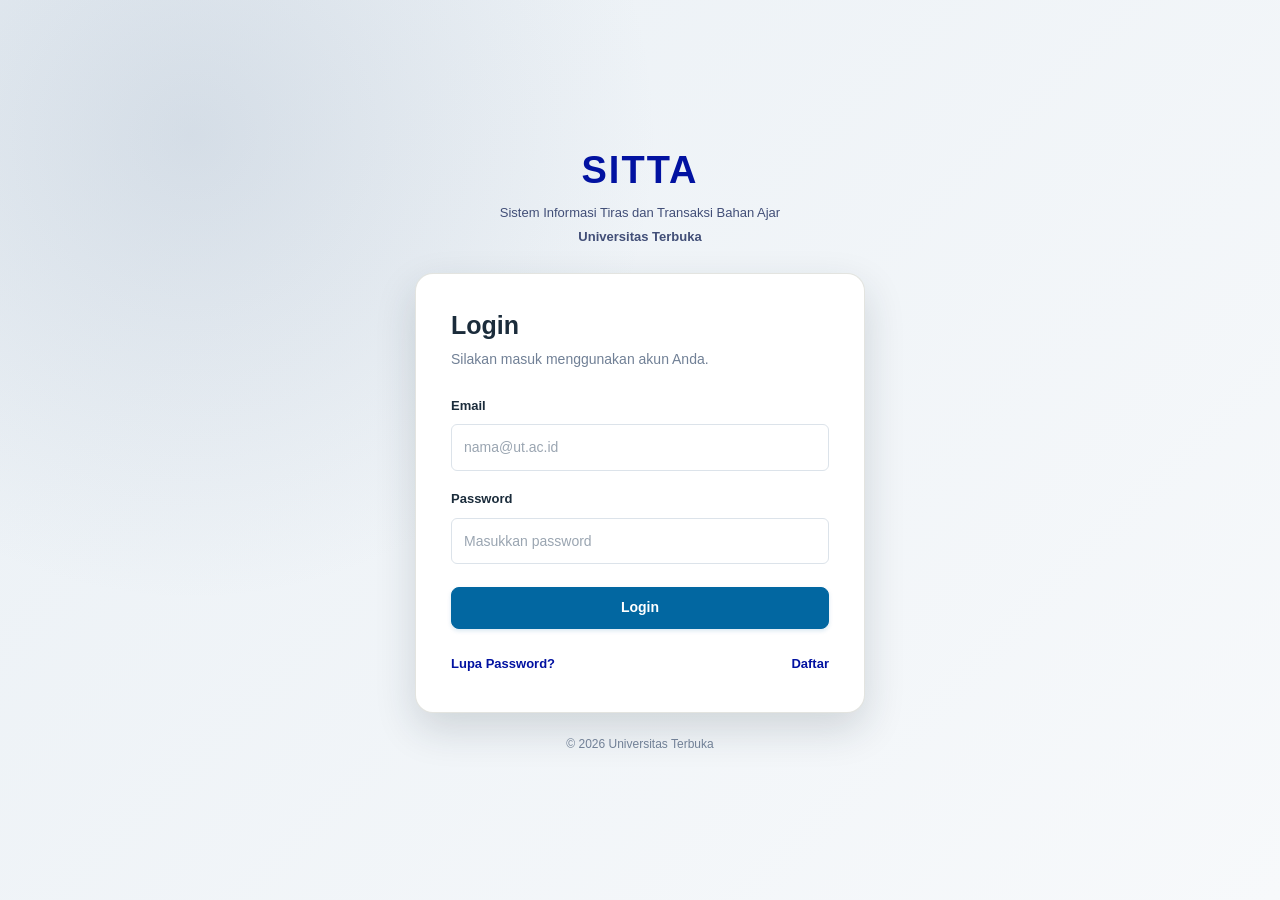
<file: index.html>
<!DOCTYPE html>
<html lang="id">
<head>
    <meta charset="UTF-8">
    <meta name="viewport" content="width=device-width, initial-scale=1.0">
    <meta name="description"
            content="SITTA - Sistem Informasi Tiras dan Transaksi Bahan Ajar Universitas Terbuka">

    <title>Login | SITTA Universitas Terbuka</title>
    <link rel="icon" type="image/png" href="img/favicon.png">

    <link rel="stylesheet" href="css/style.css">
    <script src="js/theme.js"></script>

    <script src="js/data.js" defer></script>
    <script src="js/script.js" defer></script>
</head>
<body>
    <main class="login-page">
        <section class="login-container">

            <header class="login-header">
                <h1>SITTA</h1>
                <p>Sistem Informasi Tiras dan Transaksi Bahan Ajar</p>
                <p>Universitas Terbuka</p>
            </header>

            <section class="login-card">
                <h2>Login</h2>
                <p>Silakan masuk menggunakan akun Anda.</p>

                <form id="loginForm">
                    <div class="form-group">
                        <label for="email">Email</label>
                        <input
                            type="email"
                            id="email"
                            name="email"
                            placeholder="nama@ut.ac.id"
                            autocomplete="username"
                            required
                        >
                    </div>

                    <div class="form-group">
                        <label for="password">Password</label>
                        <input
                            type="password"
                            id="password"
                            name="password"
                            placeholder="Masukkan password"
                            autocomplete="current-password"
                            required
                        >
                    </div>

                    <button type="submit" class="btn btn-primary">
                        Login
                    </button>
                </form>

                <nav class="login-links" aria-label="Bantuan akun">
                    <button type="button" id="forgotPasswordBtn">
                        Lupa Password?
                    </button>

                    <button type="button" id="registerBtn">
                        Daftar
                    </button>
                </nav>
            </section>

            <footer class="login-footer">
                <p>&copy; 2026 Universitas Terbuka</p>
            </footer>
        </section>
    </main>


    <!-- MODAL LUPA PASSWORD -->
    <div
        class="modal"
        id="forgotPasswordModal"
        role="dialog"
        aria-modal="true"
        aria-labelledby="forgotPasswordTitle"
        hidden
    >
        <section class="modal-content">
            <button
                type="button"
                class="modal-close"
                data-close-modal
                aria-label="Tutup modal"
            >&times;</button>

            <h2 id="forgotPasswordTitle">Lupa Password</h2>
            <p>
                Masukkan email akun Anda untuk memeriksa data pengguna.
            </p>

            <form id="forgotPasswordForm">
                <div class="form-group">
                    <label for="forgotEmail">Email</label>
                    <input
                        type="email"
                        id="forgotEmail"
                        name="forgotEmail"
                        placeholder="nama@ut.ac.id"
                        required
                    >
                </div>

                <button type="submit" class="btn btn-primary btn-block">
                    Periksa Email
                </button>
            </form>

            <div id="forgotPasswordMessage"
                class="mt-2"
                aria-live="polite"></div>
        </section>
    </div>


    <!-- MODAL DAFTAR -->
    <div
        class="modal"
        id="registerModal"
        role="dialog"
        aria-modal="true"
        aria-labelledby="registerTitle"
        hidden
    >
        <section class="modal-content">
            <button
                type="button"
                class="modal-close"
                data-close-modal
                aria-label="Tutup modal"
            >&times;</button>

            <h2 id="registerTitle">Daftar Akun</h2>
            <p>
                Form simulasi pendaftaran pengguna SITTA.
            </p>

            <form id="registerForm">
                <div class="form-group">
                    <label for="registerName">Nama Lengkap</label>
                    <input
                        type="text"
                        id="registerName"
                        name="registerName"
                        placeholder="Masukkan nama lengkap"
                        required
                    >
                </div>

                <div class="form-group">
                    <label for="registerEmail">Email</label>
                    <input
                        type="email"
                        id="registerEmail"
                        name="registerEmail"
                        placeholder="nama@ut.ac.id"
                        required
                    >
                </div>

                <div class="form-group">
                    <label for="registerPassword">Password</label>
                    <input
                        type="password"
                        id="registerPassword"
                        name="registerPassword"
                        placeholder="Minimal 6 karakter"
                        minlength="6"
                        autocomplete="new-password"
                        required
                    >
                </div>

                <div class="modal-actions">
                    <button
                        type="button"
                        class="btn btn-secondary"
                        data-close-modal
                    >
                        Batal
                    </button>

                    <button type="submit" class="btn btn-primary">
                        Daftar
                    </button>
                </div>
            </form>

            <div id="registerMessage"
                class="mt-2"
                aria-live="polite"></div>
        </section>
    </div>

</body>
</html>
</file>
<file: css/style.css>
/* =========================================================
   SITTA PRAKTIK
   Sistem Informasi Tiras dan Transaksi Bahan Ajar
   Universitas Terbuka
   Layout: Navigasi Tab Atas
   ========================================================= */

/* =========================================================
   1. CSS VARIABLES DAN RESET
   ========================================================= */

:root {
  --primary: #0212a1;
  --navy: #1b263b;
  --slate: #414e77;
  --soft-blue: #7783a9;
  --light-gray: #e0e1dd;

  --white: #ffffff;
  --background: #f5f7fa;
  --text: #243447;
  --text-muted: #718096;
  --border: #dce3ea;

  /* Warna yang berubah mengikuti tema terang/gelap. */
  --surface: #ffffff;
  --surface-alt: #f5f8fb;
  --surface-tint: #e8f3fa;
  --heading: #1b2c3b;
  --primary-text: #0212a1;
  --accent-text: #0267a1;
  --navbar-bg: var(--navy);
  --table-head: #1b2c3b;

  --success: #198754;
  --warning: #b7791f;
  --danger: #dc3545;
  --info: #0d6a9f;

  --navbar-height: 64px;
  --topbar-height: 72px;

  --radius-sm: 6px;
  --radius-md: 12px;
  --radius-lg: 18px;

  --shadow-sm: 0 2px 8px rgba(27, 44, 59, 0.06);
  --shadow-md: 0 8px 24px rgba(27, 44, 59, 0.1);
  --shadow-lg: 0 16px 40px rgba(27, 44, 59, 0.16);

  --transition: 0.2s ease;

  color-scheme: light;
}

/* ---------- Tema gelap ---------- */

:root[data-theme="dark"] {
  --slate: #cbd5e1;
  --light-gray: #334155;

  --background: #0f172a;
  --text: #e2e8f0;
  --text-muted: #94a3b8;
  --border: #334155;

  --surface: #1e293b;
  --surface-alt: #182234;
  --surface-tint: #22344d;
  --heading: #f1f5f9;
  --primary-text: #a5b4fc;
  --accent-text: #60b4e8;
  --navbar-bg: #0b1220;
  --table-head: #0f1a2e;

  --shadow-sm: 0 2px 8px rgba(0, 0, 0, 0.3);
  --shadow-md: 0 8px 24px rgba(0, 0, 0, 0.4);
  --shadow-lg: 0 16px 40px rgba(0, 0, 0, 0.5);

  color-scheme: dark;
}

:root[data-theme="dark"] .login-page {
  background: var(--background);
}

* {
  box-sizing: border-box;
}

html {
  scroll-behavior: smooth;
}

body {
  margin: 0;
  min-height: 100vh;
  font-family: Arial, Helvetica, sans-serif;
  font-size: 14px;
  line-height: 1.6;
  color: var(--text);
  background: var(--background);
}

button,
input,
select,
textarea {
  font: inherit;
}

button,
a,
summary {
  -webkit-tap-highlight-color: transparent;
}

button {
  cursor: pointer;
}

button:disabled {
  cursor: not-allowed;
  opacity: 0.6;
}

a {
  color: var(--primary-text);
  text-decoration: none;
  transition: color var(--transition);
}

a:hover {
  color: var(--slate);
}

img {
  display: block;
  max-width: 100%;
}

h1,
h2,
h3,
h4,
p {
  margin-top: 0;
}

h1,
h2,
h3,
h4 {
  line-height: 1.3;
  color: var(--heading);
}

h1 {
  font-size: 30px;
}

h2 {
  font-size: 24px;
}

h3 {
  font-size: 17px;
}

p:last-child {
  margin-bottom: 0;
}

[hidden] {
  display: none !important;
}

:focus-visible {
  outline: 3px solid rgba(2, 161, 28, 0.35);
  outline-offset: 3px;
}

/* =========================================================
   2. BUTTON
   ========================================================= */

.btn {
  display: inline-flex;
  align-items: center;
  justify-content: center;
  gap: 8px;
  min-height: 42px;
  padding: 10px 18px;
  border: 1px solid transparent;
  border-radius: var(--radius-sm);
  font-weight: 600;
  text-align: center;
  transition:
    background var(--transition),
    border-color var(--transition),
    color var(--transition),
    transform var(--transition);
}

.btn:hover {
  transform: translateY(-1px);
}

.btn-primary {
  color: var(--white);
  background: var(--primary);
  border-color: var(--primary);
}

.btn-primary:hover {
  color: var(--white);
  background: var(--navy);
  border-color: var(--navy);
}

.btn-secondary {
  color: var(--heading);
  background: var(--light-gray);
  border-color: var(--light-gray);
}

.btn-secondary:hover {
  background: #cdd2cd;
}

.btn-outline {
  color: var(--primary-text);
  background: transparent;
  border-color: var(--primary);
}

.btn-outline:hover {
  color: var(--white);
  background: var(--primary);
}

.btn-danger {
  color: var(--white);
  background: var(--danger);
  border-color: var(--danger);
}

.btn-block {
  display: flex;
  width: 100%;
}

/* =========================================================
   3. FORM DAN INPUT
   ========================================================= */

.form-group {
  display: flex;
  flex-direction: column;
  gap: 7px;
  margin-bottom: 18px;
}

.form-group label {
  color: var(--heading);
  font-size: 13px;
  font-weight: 700;
}

.form-group input,
.form-group select,
.form-group textarea {
  width: 100%;
  min-height: 44px;
  padding: 11px 13px;
  color: var(--text);
  background: var(--surface);
  border: 1px solid var(--border);
  border-radius: var(--radius-sm);
  outline: none;
  transition:
    border-color var(--transition),
    box-shadow var(--transition);
}

.form-group textarea {
  min-height: 100px;
  resize: vertical;
}

.form-group input::placeholder,
.form-group textarea::placeholder {
  color: #9aa5b1;
}

.form-group input:focus,
.form-group select:focus,
.form-group textarea:focus {
  border-color: var(--primary);
  box-shadow: 0 0 0 3px rgba(2, 103, 161, 0.12);
}

.form-group input:invalid:not(:placeholder-shown) {
  border-color: var(--danger);
}

.form-group input:disabled,
.form-group select:disabled,
.form-group textarea:disabled {
  background: var(--surface-alt);
  cursor: not-allowed;
}

.form-hint {
  color: var(--text-muted);
  font-size: 12px;
}

.form-error {
  color: var(--danger);
  font-size: 12px;
}

/* =========================================================
   4. HALAMAN LOGIN
   ========================================================= */

.login-page {
  display: flex;
  align-items: center;
  justify-content: center;
  min-height: 100vh;
  padding: 40px 20px;
  background:
    radial-gradient(
      circle at 15% 15%,
      rgba(119, 141, 169, 0.2),
      transparent 35%
    ),
    linear-gradient(135deg, #eaf0f5 0%, #f7f9fb 100%);
}

.login-container {
  width: 100%;
  max-width: 450px;
}

.login-header {
  margin-bottom: 25px;
  text-align: center;
}

.login-header h1 {
  margin-bottom: 8px;
  color: var(--primary-text);
  font-size: 38px;
  font-weight: 800;
  letter-spacing: 2px;
}

.login-header p {
  margin-bottom: 3px;
  color: var(--slate);
  font-size: 13px;
}

.login-header p:last-child {
  font-weight: 700;
}

.login-card {
  padding: 35px;
  background: var(--surface);
  border: 1px solid rgba(224, 225, 221, 0.9);
  border-radius: var(--radius-lg);
  box-shadow: var(--shadow-lg);
}

.login-card h2 {
  margin-bottom: 7px;
  font-size: 25px;
}

.login-card > p {
  margin-bottom: 25px;
  color: var(--text-muted);
}

.login-card form .btn {
  width: 100%;
  margin-top: 5px;
}

.login-links {
  display: flex;
  align-items: center;
  justify-content: space-between;
  gap: 15px;
  margin-top: 22px;
}

.login-links button {
  padding: 4px 0;
  color: var(--primary-text);
  background: none;
  border: none;
  font-size: 13px;
  font-weight: 600;
}

.login-links button:hover {
  color: var(--heading);
  text-decoration: underline;
}

.login-footer {
  margin-top: 22px;
  color: var(--text-muted);
  font-size: 12px;
  text-align: center;
}

/* =========================================================
   5. LAYOUT UTAMA DAN NAVIGASI TAB ATAS
   ========================================================= */

.app-layout {
  min-height: 100vh;
}

/* ---------- Navbar ---------- */

.app-navbar {
  position: sticky;
  top: 0;
  z-index: 100;
  display: flex;
  align-items: center;
  gap: 28px;
  min-height: var(--navbar-height);
  padding: 0 32px;
  color: var(--white);
  background: var(--navbar-bg);
  box-shadow: var(--shadow-md);
}

.app-navbar-brand {
  display: flex;
  flex-direction: column;
  flex-shrink: 0;
  line-height: 1.2;
}

.app-navbar-brand .brand-title {
  color: var(--white);
  font-size: 22px;
  font-weight: 800;
  letter-spacing: 1.5px;
}

.app-navbar-brand .brand-subtitle {
  color: #b8c7d8;
  font-size: 11px;
}

/* ---------- Tab ---------- */

.app-navbar-nav {
  display: flex;
  align-items: stretch;
  align-self: stretch;
  flex: 1;
  min-width: 0;
}

.nav-tab {
  display: flex;
  align-items: center;
  gap: 6px;
  min-height: var(--navbar-height);
  padding: 0 16px;
  color: #d9e2ec;
  font-size: 13px;
  font-weight: 600;
  line-height: 1.4;
  white-space: nowrap;
  border-top: 3px solid transparent;
  border-bottom: 3px solid transparent;
  cursor: pointer;
  transition:
    background var(--transition),
    color var(--transition),
    border-color var(--transition);
}

.nav-tab:hover {
  color: var(--white);
  background: rgba(255, 255, 255, 0.08);
}

.nav-tab.active {
  color: var(--white);
  background: rgba(255, 255, 255, 0.06);
  border-bottom-color: var(--primary);
}

/* ---------- Dropdown Laporan ---------- */

.nav-dropdown {
  position: relative;
  display: flex;
}

.nav-dropdown-toggle {
  background: transparent;
  border-right: none;
  border-left: none;
  border-radius: 0;
  box-shadow: none;
}

.nav-caret {
  font-size: 11px;
  transition: transform var(--transition);
}

.nav-dropdown.open .nav-caret {
  transform: rotate(180deg);
}

.nav-dropdown-menu {
  position: absolute;
  top: 100%;
  left: 0;
  z-index: 110;
  display: none;
  min-width: 260px;
  padding: 6px;
  background: var(--surface);
  border: 1px solid var(--border);
  border-radius: var(--radius-sm);
  box-shadow: var(--shadow-lg);
}

.nav-dropdown.open .nav-dropdown-menu {
  display: block;
}

.nav-dropdown-item {
  display: block;
  padding: 10px 12px;
  color: var(--text);
  font-size: 13px;
  font-weight: 600;
  border-radius: var(--radius-sm);
}

.nav-dropdown-item:hover {
  color: var(--primary-text);
  background: var(--surface-tint);
}

.nav-dropdown-item.active {
  color: var(--primary-text);
  background: var(--surface-tint);
  box-shadow: inset 3px 0 0 var(--primary-text);
}

/* Di desktop, dropdown juga terbuka saat kursor diarahkan. */
@media (hover: hover) and (min-width: 769px) {
  .nav-dropdown:hover .nav-dropdown-menu {
    display: block;
  }
}

/* ---------- Tombol burger (hanya tampil di ponsel) ---------- */

.nav-toggle {
  display: none;
  flex-direction: column;
  justify-content: center;
  gap: 5px;
  width: 42px;
  height: 42px;
  padding: 0 10px;
  background: rgba(255, 255, 255, 0.08);
  border: 1px solid rgba(255, 255, 255, 0.2);
  border-radius: var(--radius-sm);
  box-shadow: none;
  transform: none;
  cursor: pointer;
}

.nav-toggle:hover {
  background: rgba(255, 255, 255, 0.16);
}

.nav-toggle-bar {
  display: block;
  width: 100%;
  height: 2px;
  background: #ffffff;
  border-radius: 2px;
  transition:
    transform var(--transition),
    opacity var(--transition);
}

/* Ikon burger berubah menjadi tanda silang saat menu terbuka. */
.app-navbar.nav-open .nav-toggle-bar:nth-child(1) {
  transform: translateY(7px) rotate(45deg);
}

.app-navbar.nav-open .nav-toggle-bar:nth-child(2) {
  opacity: 0;
}

.app-navbar.nav-open .nav-toggle-bar:nth-child(3) {
  transform: translateY(-7px) rotate(-45deg);
}

/* ---------- Toggle tema (switch di desktop, tombol ikon di ponsel) ---------- */

.theme-toggle {
  display: inline-flex;
  flex-shrink: 0;
  margin-right: -14px;
  align-items: center;
  justify-content: center;
  padding: 0;
  background: none;
  border: none;
  box-shadow: none;
  transform: none;
  cursor: pointer;
}

.theme-switch {
  position: relative;
  width: 56px;
  height: 30px;
  background: rgba(255, 255, 255, 0.16);
  border: 1px solid rgba(255, 255, 255, 0.25);
  border-radius: 99px;
  transition: background var(--transition);
}

.theme-switch-thumb {
  position: absolute;
  top: 3px;
  left: 3px;
  display: flex;
  align-items: center;
  justify-content: center;
  width: 22px;
  height: 22px;
  background: #ffffff;
  border-radius: 50%;
  transition: transform var(--transition);
}

.theme-switch-thumb::before,
.theme-icon::before {
  content: "\2600";
  line-height: 1;
}

.theme-switch-thumb::before {
  color: #b7791f;
  font-size: 13px;
}

:root[data-theme="dark"] .theme-switch {
  background: var(--accent-text);
}

:root[data-theme="dark"] .theme-switch-thumb {
  transform: translateX(26px);
}

:root[data-theme="dark"] .theme-switch-thumb::before,
:root[data-theme="dark"] .theme-icon::before {
  content: "\263E";
}

:root[data-theme="dark"] .theme-switch-thumb::before {
  color: #0b1220;
}

.theme-toggle:focus-visible .theme-switch {
  outline: 2px solid var(--white);
  outline-offset: 2px;
}

/* Ikon saja, hanya tampil di ponsel. */
.theme-icon {
  display: none;
  align-items: center;
  justify-content: center;
  width: 42px;
  height: 42px;
  color: var(--white);
  font-size: 18px;
  background: rgba(255, 255, 255, 0.08);
  border: 1px solid rgba(255, 255, 255, 0.2);
  border-radius: var(--radius-sm);
}

.theme-toggle:hover .theme-icon {
  background: rgba(255, 255, 255, 0.16);
}

/* ---------- Logout ---------- */

.app-navbar .logout-btn {
  flex-shrink: 0;
  min-height: 38px;
  padding: 8px 16px;
  color: var(--white);
  background: rgba(255, 255, 255, 0.08);
  border: 1px solid rgba(255, 255, 255, 0.2);
  border-radius: var(--radius-sm);
  font-size: 13px;
  font-weight: 600;
  box-shadow: none;
  transform: none;
}

.app-navbar .logout-btn:hover {
  color: var(--white);
  background: var(--danger);
  border-color: var(--danger);
}

/* ---------- Konten utama ---------- */

.main-content {
  min-height: 100vh;
}

.topbar {
  position: relative;
  display: flex;
  align-items: center;
  justify-content: space-between;
  min-height: var(--topbar-height);
  gap: 20px;
  padding: 15px 32px;
  background: var(--surface);
  border-bottom: 1px solid var(--border);
  box-shadow: var(--shadow-sm);
}

.topbar p {
  margin: 0;
  color: var(--slate);
  font-size: 13px;
  font-weight: 600;
}

#userInfo {
  color: var(--heading);
  font-size: 13px;
  font-weight: 700;
  text-align: right;
}

.page-content {
  max-width: 1600px;
  margin: 0 auto;
  padding: 32px;
}

.page-header {
  margin-bottom: 28px;
}

.page-header h2 {
  margin-bottom: 8px;
}

.page-header > p {
  color: var(--text-muted);
}

.page-header #greeting {
  margin-bottom: 8px;
  color: var(--primary-text);
  font-weight: 700;
}

/* ---------- Navbar: laptop kecil dan tablet ---------- */

@media (max-width: 1200px) {
  .app-navbar {
    flex-wrap: wrap;
    gap: 0 16px;
    padding: 0 24px;
  }

  .app-navbar-brand {
    flex: 1;
    padding: 12px 0;
  }

  .app-navbar-nav {
    order: 3;
    flex-basis: 100%;
    flex-wrap: wrap;
    border-top: 1px solid rgba(255, 255, 255, 0.12);
  }

  .nav-tab {
    min-height: 48px;
    padding: 0 14px;
  }
}

/* ---------- Navbar: ponsel ---------- */

@media (max-width: 768px) {
  .app-navbar {
    gap: 0 10px;
    padding: 0 16px;
  }

  .app-navbar-brand {
    order: 1;
    min-width: 0;
  }

  .theme-toggle {
    order: 2;
    margin-right: 0;
  }

  .theme-switch {
    display: none;
  }

  .theme-icon {
    display: flex;
  }

  .app-navbar .logout-btn {
    order: 3;
    padding: 8px 12px;
  }

  .nav-toggle {
    display: flex;
    order: 4;
  }

  /* Menu disembunyikan, muncul saat tombol burger ditekan. */
  .app-navbar-nav {
    display: none;
    order: 5;
    flex-direction: column;
    gap: 4px;
    padding: 10px 0 12px;
  }

  .app-navbar.nav-open .app-navbar-nav {
    display: flex;
  }

  .nav-tab {
    min-height: 0;
    padding: 12px;
    border: none;
    border-radius: var(--radius-sm);
    white-space: normal;
  }

  .nav-tab.active {
    background: var(--primary);
  }

  /* Di menu burger, isi dropdown tampil menjorok di bawah "Laporan". */
  .nav-dropdown {
    flex-direction: column;
  }

  .nav-dropdown-toggle {
    width: 100%;
    text-align: left;
  }

  .nav-dropdown-menu {
    position: static;
    min-width: 0;
    margin: 4px 0 0 16px;
    padding: 0;
    background: transparent;
    border: none;
    border-left: 2px solid rgba(255, 255, 255, 0.15);
    border-radius: 0;
    box-shadow: none;
  }

  .nav-dropdown-item {
    padding: 10px 12px;
    color: #d9e2ec;
  }

  .nav-dropdown-item:hover,
  .nav-dropdown-item.active {
    color: var(--white);
    background: rgba(255, 255, 255, 0.08);
    box-shadow: none;
  }
}

/* =========================================================
   6. DASHBOARD DAN KARTU INFORMASI
   ========================================================= */

.dashboard-cards {
  display: grid;
  grid-template-columns: repeat(2, minmax(0, 1fr));
  gap: 22px;
  margin-top: 25px;
}

.dashboard-card,
.content-card {
  min-width: 0;
  padding: 24px;
  background: var(--surface);
  border: 1px solid var(--border);
  border-radius: var(--radius-md);
  box-shadow: var(--shadow-sm);
}

.dashboard-card {
  position: relative;
  overflow: hidden;
  transition:
    transform var(--transition),
    box-shadow var(--transition);
}

.dashboard-card::before {
  position: absolute;
  top: 0;
  left: 0;
  width: 5px;
  height: 100%;
  background: var(--primary);
  content: "";
}

.dashboard-card:hover {
  transform: translateY(-3px);
  box-shadow: var(--shadow-md);
}

.dashboard-card h3 {
  margin-bottom: 12px;
}

.dashboard-card p {
  min-height: 42px;
  margin-bottom: 18px;
  color: var(--text-muted);
}

.dashboard-card a {
  display: inline-flex;
  align-items: center;
  gap: 7px;
  font-weight: 700;
}

.dashboard-card a::after {
  content: "→";
}

.content-card {
  margin-bottom: 24px;
}

.content-card > h3 {
  margin-bottom: 20px;
}

.section-header {
  display: flex;
  align-items: center;
  justify-content: space-between;
  gap: 20px;
  margin-bottom: 22px;
}

.section-header h3 {
  margin-bottom: 6px;
}

.section-header p {
  margin-bottom: 0;
  color: var(--text-muted);
  font-size: 13px;
}

/* =========================================================
   7. TRACKING PENGIRIMAN
   ========================================================= */

#trackingForm {
  display: flex;
  align-items: flex-end;
  gap: 15px;
}

#trackingForm .form-group {
  flex: 1;
  min-width: 0;
  margin-bottom: 0;
}

#trackingForm button {
  flex-shrink: 0;
  min-width: 100px;
}

#trackingDetail {
  overflow-wrap: anywhere;
}

.tracking-summary {
  display: grid;
  grid-template-columns: repeat(2, minmax(0, 1fr));
  gap: 18px;
  margin-bottom: 25px;
}

.tracking-info {
  padding: 18px;
  background: var(--surface-alt);
  border: 1px solid var(--border);
  border-radius: var(--radius-sm);
}

.tracking-info .info-label {
  display: block;
  margin-bottom: 5px;
  color: var(--text-muted);
  font-size: 12px;
}

.tracking-info .info-value {
  color: var(--heading);
  font-weight: 700;
}

.status-badge {
  display: inline-flex;
  align-items: center;
  padding: 6px 12px;
  color: var(--primary-text);
  background: var(--surface-tint);
  border-radius: 20px;
  font-size: 12px;
  font-weight: 700;
}

.status-badge.success {
  color: #146c43;
  background: #ddf3e5;
}

.status-badge.warning {
  color: #855b10;
  background: #fff0c2;
}

.status-badge.danger {
  color: #b42332;
  background: #fce4e6;
}

.progress-track {
  width: 100%;
  height: 9px;
  overflow: hidden;
  background: var(--light-gray);
  border-radius: 99px;
}

.progress-bar {
  height: 100%;
  background: var(--primary);
  border-radius: inherit;
  transition: width 0.4s ease;
}

.timeline {
  position: relative;
  display: flex;
  flex-direction: column;
  gap: 0;
  margin: 25px 0 0;
  padding: 0;
  list-style: none;
}

.timeline-item {
  position: relative;
  padding: 0 0 25px 32px;
}

.timeline-item::before {
  position: absolute;
  top: 7px;
  bottom: -2px;
  left: 7px;
  width: 2px;
  background: var(--light-gray);
  content: "";
}

.timeline-item:last-child::before {
  display: none;
}

.timeline-item::after {
  position: absolute;
  top: 4px;
  left: 2px;
  width: 12px;
  height: 12px;
  background: var(--primary);
  border: 2px solid var(--white);
  border-radius: 50%;
  box-shadow: 0 0 0 2px #c6dfef;
  content: "";
}

.timeline-item time {
  display: block;
  margin-bottom: 5px;
  color: var(--text-muted);
  font-size: 12px;
}

.timeline-item p {
  margin-bottom: 0;
  color: var(--heading);
  font-size: 13px;
}

.empty-state {
  padding: 35px 20px;
  color: var(--text-muted);
  text-align: center;
}

.empty-state h3 {
  color: var(--slate);
}

/* =========================================================
   8. INFORMASI STOK DAN TABEL
   ========================================================= */

.table-responsive {
  width: 100%;
  overflow-x: auto;
  border: 1px solid var(--border);
  border-radius: var(--radius-sm);
  -webkit-overflow-scrolling: touch;
}

#stockTable {
  width: 100%;
  min-width: 780px;
  border-collapse: collapse;
  background: var(--surface);
  text-align: left;
}

#stockTable caption {
  padding: 12px;
  color: var(--text-muted);
  font-size: 12px;
  text-align: left;
  caption-side: bottom;
}

#stockTable th,
#stockTable td {
  padding: 14px 16px;
  border-bottom: 1px solid var(--border);
  vertical-align: middle;
}

#stockTable th {
  color: var(--white);
  background: var(--table-head);
  font-size: 12px;
  font-weight: 700;
  white-space: nowrap;
}

#stockTable td {
  color: var(--text);
  font-size: 13px;
}

#stockTable tbody tr:nth-child(even) {
  background: var(--surface-alt);
}

#stockTable tbody tr:hover {
  background: var(--surface-tint);
}

#stockTable tbody tr:last-child td {
  border-bottom: none;
}

#stockTable td img {
  width: 65px;
  height: 85px;
  object-fit: contain;
  background: var(--surface);
  border: 1px solid var(--border);
  border-radius: 4px;
}

.stock-number {
  font-weight: 700;
  font-variant-numeric: tabular-nums;
}

.stock-low {
  color: var(--danger);
}

.stock-normal {
  color: var(--success);
}

#stockForm {
  margin-top: 22px;
  padding: 24px;
  background: var(--surface-alt);
  border: 1px solid var(--border);
  border-radius: var(--radius-md);
}

#stockForm h3 {
  margin-bottom: 20px;
}

#stockForm .btn + .btn {
  margin-left: 8px;
}

/* =========================================================
   9. MODAL DAN POP-UP
   ========================================================= */

.modal {
  position: fixed;
  inset: 0;
  z-index: 1000;
  display: flex;
  align-items: center;
  justify-content: center;
  padding: 20px;
  background: rgba(27, 44, 59, 0.65);
  backdrop-filter: blur(3px);
}

.modal-content {
  position: relative;
  width: 100%;
  max-width: 460px;
  max-height: 90vh;
  padding: 30px;
  overflow-y: auto;
  background: var(--surface);
  border-radius: var(--radius-lg);
  box-shadow: var(--shadow-lg);
  animation: modalAppear 0.2s ease-out;
}

.modal-content h2,
.modal-content h3 {
  margin-bottom: 10px;
}

.modal-content > p {
  color: var(--text-muted);
}

.modal-close {
  position: absolute;
  top: 14px;
  right: 16px;
  display: inline-flex;
  align-items: center;
  justify-content: center;
  width: 34px;
  height: 34px;
  color: var(--slate);
  background: var(--surface-alt);
  border: none;
  border-radius: 50%;
  font-size: 22px;
}

.modal-close:hover {
  color: var(--white);
  background: var(--navy);
}

.modal-actions {
  display: flex;
  justify-content: flex-end;
  gap: 10px;
  margin-top: 22px;
}

@keyframes modalAppear {
  from {
    opacity: 0;
    transform: translateY(10px) scale(0.98);
  }

  to {
    opacity: 1;
    transform: translateY(0) scale(1);
  }
}

/* =========================================================
   10. ALERT DAN PESAN STATUS
   ========================================================= */

.alert {
  margin-bottom: 18px;
  padding: 12px 15px;
  border: 1px solid transparent;
  border-radius: var(--radius-sm);
  font-size: 13px;
}

.alert-success {
  color: #146c43;
  background: #ddf3e5;
  border-color: #b7e4c7;
}

.alert-error {
  color: #b42332;
  background: #fce4e6;
  border-color: #f5b8be;
}

.alert-warning {
  color: #855b10;
  background: #fff0c2;
  border-color: #f4d77c;
}

.alert-info {
  color: #075985;
  background: #e0f2fe;
  border-color: #bae6fd;
}

/* =========================================================
   11. UTILITAS
   ========================================================= */

.text-primary {
  color: var(--primary-text);
}

.text-muted {
  color: var(--text-muted);
}

.text-success {
  color: var(--success);
}

.text-danger {
  color: var(--danger);
}

.text-center {
  text-align: center;
}

.mt-1 {
  margin-top: 8px;
}

.mt-2 {
  margin-top: 16px;
}

.mt-3 {
  margin-top: 24px;
}

.mb-1 {
  margin-bottom: 8px;
}

.mb-2 {
  margin-bottom: 16px;
}

.mb-3 {
  margin-bottom: 24px;
}

.w-100 {
  width: 100%;
}

/* =========================================================
   12. RESPONSIVE TABLET
   ========================================================= */

@media (max-width: 1024px) {
  .page-content {
    padding: 25px;
  }

  .topbar {
    padding-right: 25px;
    padding-left: 25px;
  }

  .dashboard-cards {
    gap: 16px;
  }

  .dashboard-card,
  .content-card {
    padding: 20px;
  }
}

/* =========================================================
   13. RESPONSIVE MOBILE
   ========================================================= */

@media (max-width: 768px) {
  :root {
    --topbar-height: auto;
  }

  .topbar {
    flex-wrap: wrap;
    gap: 8px;
    padding: 15px 20px;
  }

  .page-content {
    padding: 22px 16px;
  }

  .page-header {
    margin-bottom: 22px;
  }

  .page-header h2 {
    font-size: 22px;
  }

  .dashboard-cards {
    grid-template-columns: 1fr;
    gap: 15px;
  }

  .dashboard-card p {
    min-height: 0;
  }

  .tracking-summary {
    grid-template-columns: 1fr;
  }

  #trackingForm {
    align-items: stretch;
    flex-direction: column;
  }

  #trackingForm button {
    width: 100%;
  }

  .section-header {
    align-items: flex-start;
    flex-direction: column;
  }

  .section-header .btn {
    width: 100%;
  }

  .login-page {
    padding: 25px 16px;
  }

  .login-card {
    padding: 25px 22px;
  }
}

/* =========================================================
   14. RESPONSIVE MOBILE KECIL
   ========================================================= */

@media (max-width: 420px) {
  body {
    font-size: 13px;
  }

  .topbar {
    align-items: flex-start;
    flex-direction: column;
  }

  #userInfo {
    text-align: left;
  }

  .page-content {
    padding: 18px 12px;
  }

  .content-card,
  .dashboard-card {
    padding: 17px;
  }

  .login-header h1 {
    font-size: 32px;
  }

  .login-card {
    padding: 22px 18px;
  }

  .login-links {
    align-items: flex-start;
    flex-direction: column;
    gap: 10px;
  }

  .modal {
    padding: 12px;
  }

  .modal-content {
    padding: 25px 20px;
  }

  .modal-actions {
    flex-direction: column;
  }

  .modal-actions .btn {
    width: 100%;
  }
}

/* =========================================================
   15. AKSESIBILITAS: REDUCE MOTION
   ========================================================= */

@media (prefers-reduced-motion: reduce) {
  *,
  *::before,
  *::after {
    scroll-behavior: auto !important;
    animation-duration: 0.01ms !important;
    animation-iteration-count: 1 !important;
    transition-duration: 0.01ms !important;
  }
}

/* =========================================================
   16. FORM STOK BAHAN AJAR
   ========================================================= */

.form-grid {
  display: grid;
  grid-template-columns: repeat(2, minmax(0, 1fr));
  gap: 18px;
  margin-bottom: 24px;
}

.form-group {
  display: flex;
  flex-direction: column;
  gap: 8px;
  min-width: 0;
}

.form-group label {
  font-weight: 600;
  color: var(--heading);
}

.form-group input,
.form-group select {
  width: 100%;
  box-sizing: border-box;
  padding: 11px 12px;
  border: 1px solid var(--border);
  border-radius: 6px;
  font: inherit;
  color: var(--heading);
  background-color: var(--surface);
}

.form-group input:focus,
.form-group select:focus {
  outline: 2px solid #0267a1;
  outline-offset: 1px;
  border-color: #0267a1;
}

.form-group small {
  color: var(--text-muted);
  font-size: 12px;
  line-height: 1.5;
}

.form-group-full {
  grid-column: 1 / -1;
}

.form-actions {
  display: flex;
  flex-wrap: wrap;
  gap: 10px;
}

.btn-primary {
  cursor: pointer;
}

#stockMessage {
  margin-bottom: 16px;
}

#stockMessage:empty {
  display: none;
}

#stockMessage.alert-success,
#stockMessage.alert-error {
  padding: 12px 16px;
  border-radius: 6px;
  margin-bottom: 16px;
}

#stockMessage.alert-success {
  color: #166534;
  background-color: #dcfce7;
  border: 1px solid #bbf7d0;
}

#stockMessage.alert-error {
  color: #991b1b;
  background-color: #fee2e2;
  border: 1px solid #fecaca;
}

#stockTable td {
  vertical-align: middle;
}

#stockTable img {
  display: block;
  width: 55px;
  height: 70px;
  object-fit: cover;
  border-radius: 5px;
}

@media (max-width: 768px) {
  .form-grid {
    grid-template-columns: 1fr;
  }

  .form-group-full {
    grid-column: auto;
  }

  .form-actions button {
    flex: 1 1 auto;
  }
}

/* =========================================================
   17. BUTTON STYLING
   ========================================================= */

button,
.btn-primary,
.btn-outline {
  font-family: inherit;
  font-size: 14px;
  font-weight: 600;
  line-height: 1.4;
  border-radius: 8px;
  padding: 10px 16px;
  cursor: pointer;
  transition:
    background-color 0.2s ease,
    color 0.2s ease,
    border-color 0.2s ease,
    box-shadow 0.2s ease,
    transform 0.2s ease;
}

.btn-primary {
  display: inline-flex;
  align-items: center;
  justify-content: center;
  gap: 8px;
  color: #ffffff;
  background: #0267a1;
  border: 1px solid #0267a1;
  box-shadow: 0 2px 4px rgba(2, 103, 161, 0.15);
}

.btn-primary:hover {
  background: #015582;
  border-color: #015582;
  box-shadow: 0 4px 10px rgba(2, 103, 161, 0.2);
  transform: translateY(-1px);
}

.btn-primary:active {
  transform: translateY(0);
  box-shadow: none;
}

.btn-outline {
  display: inline-flex;
  align-items: center;
  justify-content: center;
  gap: 8px;
  color: var(--accent-text);
  background: var(--surface);
  border: 1px solid #0267a1;
}

.btn-outline:hover {
  color: #ffffff;
  background: #0267a1;
  border-color: #0267a1;
  box-shadow: 0 3px 8px rgba(2, 103, 161, 0.15);
  transform: translateY(-1px);
}

button:focus-visible,
.btn-primary:focus-visible,
.btn-outline:focus-visible {
  outline: 3px solid rgba(2, 103, 161, 0.3);
  outline-offset: 3px;
}

#toggleStockForm {
  padding: 12px 20px;
  border-radius: 10px;
  font-size: 14px;
  white-space: nowrap;
}

.page-header {
  display: flex;
  align-items: center;
  justify-content: space-between;
  gap: 20px;
  flex-wrap: wrap;
  margin-bottom: 24px;
}

.page-header h2 {
  margin-bottom: 6px;
}

.page-header p {
  margin-top: 0;
  margin-bottom: 0;
  line-height: 1.6;
  color: var(--text-muted);
}

.form-actions {
  display: flex;
  align-items: center;
  flex-wrap: wrap;
  gap: 12px;
  margin-top: 8px;
}

.form-actions button {
  min-height: 40px;
}

@media (max-width: 768px) {
  .page-header {
    align-items: flex-start;
    flex-direction: column;
    gap: 14px;
  }

  #toggleStockForm {
    width: 100%;
  }

  .form-actions {
    gap: 10px;
  }

  .form-actions button {
    flex: 1 1 auto;
  }
}

@media (prefers-reduced-motion: reduce) {
  button,
  .btn-primary,
  .btn-outline {
    transition: none;
  }

  .btn-primary:hover,
  .btn-outline:hover {
    transform: none;
  }
}

/* =========================================================
   18. TRACKING PENGIRIMAN (DETAIL)
   ========================================================= */

.tracking-search {
  display: flex;
  align-items: stretch;
  gap: 12px;
  margin-top: 8px;
}

.tracking-search input {
  flex: 1;
  min-width: 0;
  padding: 12px 14px;
  font: inherit;
  border: 1px solid var(--border);
  border-radius: 8px;
  box-sizing: border-box;
}

.tracking-search input:focus {
  outline: 2px solid rgba(2, 103, 161, 0.25);
  border-color: #0267a1;
}

.tracking-examples {
  display: flex;
  align-items: center;
  flex-wrap: wrap;
  gap: 10px;
  margin-top: 18px;
  color: var(--text-muted);
  font-size: 13px;
}

.example-do {
  padding: 6px 10px;
  color: var(--accent-text);
  background: var(--surface-tint);
  border: 1px solid var(--border);
  border-radius: 6px;
  font: inherit;
  cursor: pointer;
  transition: background-color 0.2s ease;
}

.example-do:hover {
  background: var(--surface-tint);
}

#trackingMessage:empty {
  display: none;
}

#trackingMessage.alert-error,
#trackingMessage.alert-success {
  padding: 12px 16px;
  margin: 16px 0;
  border-radius: 8px;
}

#trackingMessage.alert-error {
  color: #991b1b;
  background: #fee2e2;
  border: 1px solid #fecaca;
}

#trackingMessage.alert-success {
  color: #166534;
  background: #dcfce7;
  border: 1px solid #bbf7d0;
}

.tracking-detail-grid {
  display: grid;
  grid-template-columns: repeat(3, minmax(0, 1fr));
  gap: 16px;
}

.tracking-detail-item {
  display: flex;
  flex-direction: column;
  gap: 8px;
  padding: 16px;
  background: var(--surface-alt);
  border: 1px solid var(--border);
  border-radius: 8px;
  overflow-wrap: anywhere;
}

.tracking-detail-item span {
  color: var(--text-muted);
  font-size: 13px;
}

.tracking-detail-item strong {
  color: var(--heading);
  font-size: 15px;
}

#trackingResult .content-card + .content-card {
  margin-top: 20px;
}

.status-badge.status-transit {
  color: #075985;
  background: #e0f2fe;
}

.status-badge.status-delivered {
  color: #166534;
  background: #dcfce7;
}

#trackingTimeline.timeline {
  position: relative;
  display: flex;
  flex-direction: column;
  gap: 0;
  margin: 24px 0 0;
  padding: 0;
}

#trackingTimeline.timeline::before {
  content: "";
  position: absolute;
  top: 8px;
  bottom: 8px;
  left: 7px;
  width: 2px;
  background: var(--border);
}

#trackingTimeline .timeline-item {
  position: relative;
  display: grid;
  grid-template-columns: 16px minmax(0, 1fr);
  column-gap: 16px;
  align-items: start;
  padding: 0 0 24px;
  margin: 0;
}

#trackingTimeline .timeline-item:last-child {
  padding-bottom: 0;
}

#trackingTimeline .timeline-marker {
  position: relative;
  left: auto;
  top: auto;
  z-index: 1;
  display: block;
  width: 16px;
  height: 16px;
  margin: 3px 0 0;
  padding: 0;
  background: #0267a1;
  border: 3px solid var(--surface-tint);
  border-radius: 50%;
  box-shadow: none;
  box-sizing: border-box;
}

#trackingTimeline .timeline-content {
  min-width: 0;
  margin: 0;
  padding: 0;
}

#trackingTimeline .timeline-time {
  display: block;
  margin: 0 0 4px;
  color: var(--text-muted);
  font-size: 13px;
  line-height: 1.5;
}

#trackingTimeline .timeline-description {
  margin: 0;
  color: var(--heading);
  font-size: 14px;
  line-height: 1.6;
  overflow-wrap: anywhere;
}

#trackingTimeline .timeline-item::before,
#trackingTimeline .timeline-item::after,
#trackingTimeline .timeline-marker::before,
#trackingTimeline .timeline-marker::after {
  content: none !important;
  display: none !important;
}

@media (max-width: 768px) {
  .tracking-search {
    flex-direction: column;
  }

  .tracking-search button {
    width: 100%;
  }

  .tracking-detail-grid {
    grid-template-columns: repeat(2, minmax(0, 1fr));
  }
}

@media (max-width: 480px) {
  #trackingTimeline .timeline-item {
    column-gap: 12px;
    padding-bottom: 20px;
  }

  .tracking-detail-grid {
    grid-template-columns: 1fr;
  }
}

/* =========================================================
   19. MONITORING PROGRESS DO
   ========================================================= */

.monitoring-summary {
  display: grid;
  grid-template-columns: repeat(3, minmax(0, 1fr));
  gap: 18px;
  width: 100%;
  margin: 0 0 24px;
  align-items: stretch;
}

.monitoring-card {
  display: flex;
  flex-direction: row;
  align-items: center;
  gap: 16px;
  min-width: 0;
  min-height: 115px;
  padding: 22px;
  box-sizing: border-box;
  background: var(--surface);
  border: 1px solid var(--border);
  border-radius: 12px;
  box-shadow: 0 3px 10px rgba(27, 44, 59, 0.04);
}

.monitoring-card > div {
  min-width: 0;
}

.monitoring-card p {
  margin: 0 0 8px;
  color: var(--text-muted);
  font-size: 14px;
  line-height: 1.4;
}

.monitoring-card h3 {
  margin: 0;
  color: var(--heading);
  font-size: 28px;
  font-weight: 700;
}

.monitoring-card-icon {
  display: flex;
  flex: 0 0 48px;
  align-items: center;
  justify-content: center;
  width: 48px;
  height: 48px;
  border-radius: 10px;
  color: var(--accent-text);
  background: var(--surface-tint);
  font-size: 22px;
  font-weight: 700;
}

.monitoring-search {
  display: flex;
  flex-wrap: wrap;
  gap: 10px;
  margin-bottom: 20px;
}

.monitoring-search input {
  flex: 1;
  min-width: 200px;
  padding: 11px 14px;
  font: inherit;
  border: 1px solid var(--border);
  border-radius: 8px;
  box-sizing: border-box;
}

.monitoring-search input:focus {
  outline: 2px solid rgba(2, 103, 161, 0.2);
  border-color: #0267a1;
}

#monitoringTable {
  width: 100%;
  border-collapse: separate;
  border-spacing: 0;
}

#monitoringTable th {
  padding: 14px 16px;
  color: #ffffff;
  background: var(--table-head);
  text-align: left;
  white-space: nowrap;
}

#monitoringTable td {
  padding: 15px 16px;
  border-bottom: 1px solid var(--border);
  vertical-align: middle;
}

#monitoringTable tbody tr:nth-child(even) {
  background: var(--surface-alt);
}

#monitoringTable tbody tr:hover {
  background: var(--surface-tint);
}

#monitoringTable .table-empty {
  padding: 28px 16px;
  color: var(--text-muted);
  text-align: center;
}

.btn-detail {
  display: inline-block;
  padding: 8px 12px;
  color: #ffffff;
  background: #0267a1;
  border-radius: 7px;
  text-decoration: none;
  font-size: 13px;
  font-weight: 600;
  font-family: inherit;
  white-space: nowrap;
  border: 0;
  cursor: pointer;
  transition: background-color 0.2s ease;
}

.btn-detail:hover {
  color: #ffffff;
  background: #015582;
}

@media (max-width: 900px) {
  .monitoring-summary {
    grid-template-columns: 1fr;
  }
}

@media (max-width: 600px) {
  .monitoring-card {
    min-height: 95px;
    padding: 16px;
  }

  .monitoring-search {
    flex-direction: column;
  }

  .monitoring-search input {
    min-width: 0;
    width: 100%;
  }

  .monitoring-search button {
    width: 100%;
  }
}

/* =========================================================
   20. REKAP BAHAN AJAR
   ========================================================= */

.rekap-summary {
  display: grid;
  grid-template-columns: repeat(3, minmax(0, 1fr));
  gap: 18px;
  margin-bottom: 24px;
}

.rekap-card {
  display: flex;
  align-items: center;
  gap: 16px;
  min-width: 0;
  min-height: 115px;
  padding: 22px;
  box-sizing: border-box;
  background: var(--surface);
  border: 1px solid var(--border);
  border-radius: 12px;
  box-shadow: 0 3px 10px rgba(27, 44, 59, 0.04);
}

.rekap-card-icon {
  display: flex;
  align-items: center;
  justify-content: center;
  flex: 0 0 48px;
  width: 48px;
  height: 48px;
  color: var(--accent-text);
  background: var(--surface-tint);
  border-radius: 10px;
  font-size: 22px;
  font-weight: 700;
}

.rekap-card p {
  margin: 0 0 8px;
  color: var(--text-muted);
  font-size: 14px;
  line-height: 1.4;
}

.rekap-card h3 {
  margin: 0;
  color: var(--heading);
  font-size: 28px;
  font-weight: 700;
}

#rekapFilterForm {
  margin-top: 24px;
  margin-bottom: 30px;
}

.rekap-filter {
  display: grid;
  grid-template-columns: minmax(0, 1.7fr) minmax(220px, 0.8fr) auto;
  align-items: end;
  gap: 20px;
  margin: 0;
}

.rekap-filter .form-group {
  display: flex;
  flex-direction: column;
  gap: 10px;
  min-width: 0;
  margin: 0;
}

.rekap-filter .form-group label {
  margin: 0;
  color: var(--heading);
  font-size: 14px;
  font-weight: 600;
}

.rekap-filter input,
.rekap-filter select {
  display: block;
  width: 100%;
  height: 46px;
  min-height: 46px;
  padding: 0 14px;
  box-sizing: border-box;
  color: var(--heading);
  background-color: var(--surface);
  border: 1px solid var(--border);
  border-radius: 9px;
  font-family: inherit;
  font-size: 14px;
  transition: border-color 0.2s ease, box-shadow 0.2s ease;
}

.rekap-filter input::placeholder {
  color: #94a3b8;
}

.rekap-filter input:focus,
.rekap-filter select:focus {
  outline: none;
  border-color: #0267a1;
  box-shadow: 0 0 0 3px rgba(2, 103, 161, 0.12);
}

.rekap-filter-actions {
  display: flex;
  align-items: center;
  gap: 12px;
  margin: 0;
  padding: 0;
}

.rekap-filter-actions button {
  height: 46px;
  min-height: 46px;
  padding: 0 18px;
  border-radius: 9px;
  white-space: nowrap;
  font-size: 14px;
}

.rekap-filter-actions .btn-primary {
  color: #ffffff;
  background: #0267a1;
  border: 1px solid #0267a1;
  box-shadow: 0 2px 5px rgba(2, 103, 161, 0.12);
}

.rekap-filter-actions .btn-primary:hover {
  background: #015582;
  border-color: #015582;
}

.rekap-filter-actions .btn-outline {
  color: var(--accent-text);
  background: var(--surface);
  border: 1px solid #0267a1;
}

.rekap-filter-actions .btn-outline:hover {
  color: #ffffff;
  background: #0267a1;
}

#rekapTable {
  width: 100%;
  margin-top: 0;
  border-collapse: separate;
  border-spacing: 0;
}

#rekapTable th,
#rekapTable td {
  padding: 14px 16px;
  font-size: 14px;
  line-height: 1.5;
}

#rekapTable th {
  color: #ffffff;
  background: var(--table-head);
  text-align: left;
  white-space: nowrap;
}

#rekapTable td {
  border-bottom: 1px solid var(--border);
  vertical-align: middle;
}

#rekapTable tbody tr:nth-child(even) {
  background: var(--surface-alt);
}

#rekapTable tbody tr:hover {
  background: var(--surface-tint);
}

#rekapTable tfoot th {
  padding-top: 16px;
  padding-bottom: 16px;
  color: var(--heading);
  background: var(--surface-tint);
  border-top: 1px solid var(--border);
}

#rekapTable .table-empty {
  padding: 28px 16px;
  color: var(--text-muted);
  text-align: center;
}

.rekap-note {
  margin: 18px 0 0;
  color: var(--text-muted);
  font-size: 12px;
  line-height: 1.6;
}

@media (max-width: 1000px) {
  .rekap-summary {
    grid-template-columns: repeat(2, minmax(0, 1fr));
  }

  .rekap-filter {
    grid-template-columns: minmax(0, 1fr) minmax(180px, 0.8fr);
  }

  .rekap-filter-actions {
    grid-column: 1 / -1;
    justify-content: flex-end;
  }
}

@media (max-width: 560px) {
  .rekap-summary {
    grid-template-columns: 1fr;
    gap: 12px;
  }

  .rekap-card {
    min-height: 95px;
    padding: 18px;
  }

  .rekap-filter {
    grid-template-columns: minmax(0, 1fr);
    gap: 14px;
  }

  .rekap-filter-actions {
    grid-column: auto;
    display: grid;
    grid-template-columns: 1fr 1fr;
  }

  .rekap-filter-actions button {
    width: 100%;
    padding: 0 10px;
  }
}

/* =========================================================
   21. HISTORI TRANSAKSI
   ========================================================= */

.histori-summary {
  display: grid;
  grid-template-columns: repeat(3, minmax(0, 1fr));
  gap: 18px;
  margin-bottom: 24px;
}

.histori-card {
  display: flex;
  align-items: center;
  gap: 16px;
  min-width: 0;
  min-height: 110px;
  padding: 22px;
  box-sizing: border-box;
  background: var(--surface);
  border: 1px solid var(--border);
  border-radius: 12px;
  box-shadow: 0 3px 10px rgba(27, 44, 59, 0.04);
}

.histori-card-icon {
  display: flex;
  align-items: center;
  justify-content: center;
  flex: 0 0 48px;
  width: 48px;
  height: 48px;
  color: var(--accent-text);
  background: var(--surface-tint);
  border-radius: 10px;
  font-size: 24px;
  font-weight: 700;
}

.histori-card p {
  margin: 0 0 8px;
  color: var(--text-muted);
  font-size: 14px;
  line-height: 1.4;
}

.histori-card h3 {
  margin: 0;
  color: var(--heading);
  font-size: 28px;
  font-weight: 700;
}

.histori-filter {
  display: grid;
  grid-template-columns: minmax(0, 1.7fr) minmax(200px, 0.8fr) auto;
  align-items: end;
  gap: 18px;
  margin: 24px 0 28px;
}

.histori-filter .form-group {
  display: flex;
  flex-direction: column;
  gap: 9px;
  min-width: 0;
  margin: 0;
}

.histori-filter .form-group label {
  color: var(--heading);
  font-size: 14px;
  font-weight: 600;
}

.histori-filter input,
.histori-filter select {
  width: 100%;
  height: 44px;
  min-height: 44px;
  padding: 0 13px;
  box-sizing: border-box;
  color: var(--heading);
  background: var(--surface);
  border: 1px solid var(--border);
  border-radius: 8px;
  font: inherit;
}

.histori-filter input:focus,
.histori-filter select:focus {
  outline: none;
  border-color: #0267a1;
  box-shadow: 0 0 0 3px rgba(2, 103, 161, 0.12);
}

.histori-filter-actions {
  display: flex;
  gap: 10px;
}

.histori-filter-actions button {
  height: 44px;
  white-space: nowrap;
}

#historiTable {
  width: 100%;
  border-collapse: separate;
  border-spacing: 0;
}

#historiTable th {
  padding: 14px 15px;
  color: #ffffff;
  background: var(--table-head);
  text-align: left;
  white-space: nowrap;
  font-size: 13px;
}

#historiTable th:first-child {
  border-top-left-radius: 7px;
}

#historiTable th:last-child {
  border-top-right-radius: 7px;
}

#historiTable td {
  padding: 14px 15px;
  border-bottom: 1px solid var(--border);
  vertical-align: middle;
  font-size: 13px;
  line-height: 1.5;
}

#historiTable tbody tr:nth-child(even) {
  background: var(--surface-alt);
}

#historiTable tbody tr:hover {
  background: var(--surface-tint);
}

.histori-badge {
  display: inline-block;
  padding: 5px 10px;
  border-radius: 20px;
  font-size: 12px;
  font-weight: 600;
  white-space: nowrap;
}

.histori-badge-masuk {
  color: #166534;
  background: #dcfce7;
}

.histori-badge-keluar {
  color: #9a3412;
  background: #ffedd5;
}

#historiTable .table-empty {
  padding: 28px 16px;
  color: var(--text-muted);
  text-align: center;
}

.histori-note {
  margin: 18px 0 0;
  color: var(--text-muted);
  font-size: 12px;
  line-height: 1.6;
}

@media (max-width: 1000px) {
  .histori-summary {
    grid-template-columns: repeat(2, minmax(0, 1fr));
  }

  .histori-filter {
    grid-template-columns: minmax(0, 1fr) minmax(180px, 0.8fr);
  }

  .histori-filter-actions {
    grid-column: 1 / -1;
    justify-content: flex-end;
  }
}

@media (max-width: 560px) {
  .histori-summary {
    grid-template-columns: 1fr;
    gap: 12px;
  }

  .histori-card {
    min-height: 95px;
    padding: 18px;
  }

  .histori-filter {
    grid-template-columns: 1fr;
    gap: 14px;
  }

  .histori-filter-actions {
    grid-column: auto;
  }

  .histori-filter-actions button {
    flex: 1;
  }
}

/* =========================================================
   22. MODAL PREVIEW COVER BAHAN AJAR
   ========================================================= */

.cover-preview-modal {
  display: none;
  position: fixed;
  inset: 0;
  z-index: 9999;
  align-items: center;
  justify-content: center;
  padding: 24px;
  background: rgba(15, 23, 42, 0.78);
  backdrop-filter: blur(4px);
}

.cover-preview-modal.show {
  display: flex;
}

.cover-preview-content {
  position: relative;
  display: flex;
  flex-direction: column;
  align-items: center;
  max-width: min(90vw, 600px);
  max-height: 90vh;
  padding: 24px;
  background: var(--surface);
  border-radius: 16px;
  box-shadow: 0 20px 60px rgba(0, 0, 0, 0.3);
  animation: coverPreviewIn 0.2s ease-out;
}

.cover-preview-content img {
  display: block;
  max-width: 100%;
  max-height: 75vh;
  width: auto;
  height: auto;
  object-fit: contain;
  border-radius: 6px;
}

.cover-preview-content p {
  margin: 14px 0 0;
  color: var(--heading);
  font-size: 15px;
  font-weight: 600;
  text-align: center;
}

.cover-preview-close {
  position: absolute;
  top: 8px;
  right: 8px;
  z-index: 1;
  display: flex;
  align-items: center;
  justify-content: center;
  width: 36px;
  height: 36px;
  padding: 0;
  color: var(--heading);
  background: var(--surface-alt);
  border: none;
  border-radius: 50%;
  font-size: 27px;
  line-height: 1;
  cursor: pointer;
  transition: background 0.2s, color 0.2s;
}

.cover-preview-close:hover {
  color: #ffffff;
  background: #0267a1;
}

.cover-clickable {
  cursor: zoom-in;
  transition: transform 0.2s ease, box-shadow 0.2s ease;
}

.cover-clickable:hover {
  transform: scale(1.05);
  box-shadow: 0 4px 12px rgba(2, 103, 161, 0.2);
}

@keyframes coverPreviewIn {
  from {
    opacity: 0;
    transform: scale(0.95);
  }

  to {
    opacity: 1;
    transform: scale(1);
  }
}

@media (max-width: 480px) {
  .cover-preview-content {
    max-width: 95vw;
    padding: 18px;
  }

  .cover-preview-content img {
    max-height: 70vh;
  }
}

/* =========================================================
   23. TAMPILAN CETAK
   ========================================================= */

@media print {
  body {
    background: #ffffff !important;
  }

  .app-navbar,
  .topbar,
  .page-header button,
  #rekapFilterForm,
  #historiFilterForm {
    display: none !important;
  }

  .app-layout,
  .main-content,
  .page-content,
  #rekapReport,
  #historiReport {
    display: block !important;
    width: 100% !important;
    max-width: 100% !important;
    margin: 0 !important;
    padding: 0 !important;
    box-shadow: none !important;
    border: none !important;
  }

  .rekap-summary,
  .histori-summary {
    grid-template-columns: repeat(3, minmax(0, 1fr)) !important;
  }

  #rekapTable {
    width: 100%;
    font-size: 10px;
  }

  #rekapTable th,
  #rekapTable td,
  #historiTable th,
  #historiTable td {
    padding: 6px;
    color: #000000;
    border: 1px solid #cccccc;
  }

  #rekapTable th,
  #historiTable th {
    background: #e8edf2 !important;
  }

  .rekap-note {
    margin-top: 12px;
  }
}
</file>
